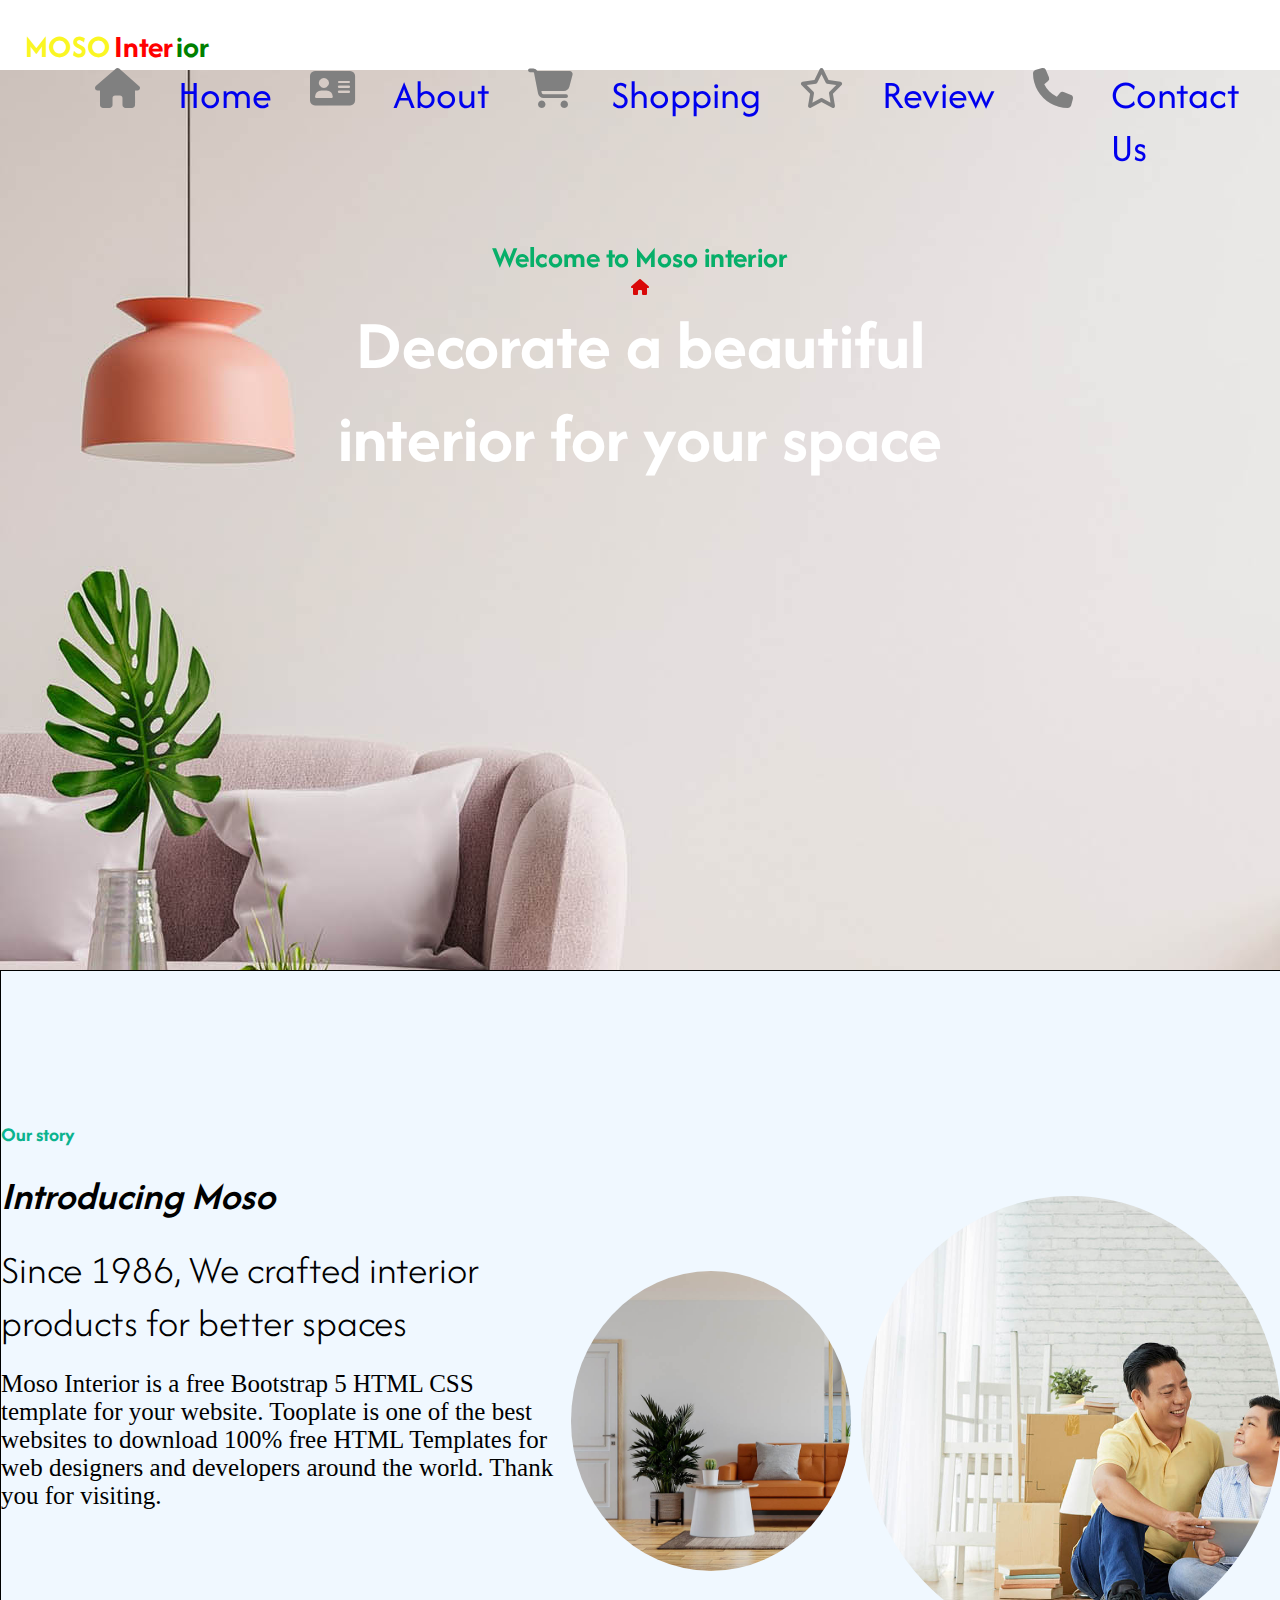
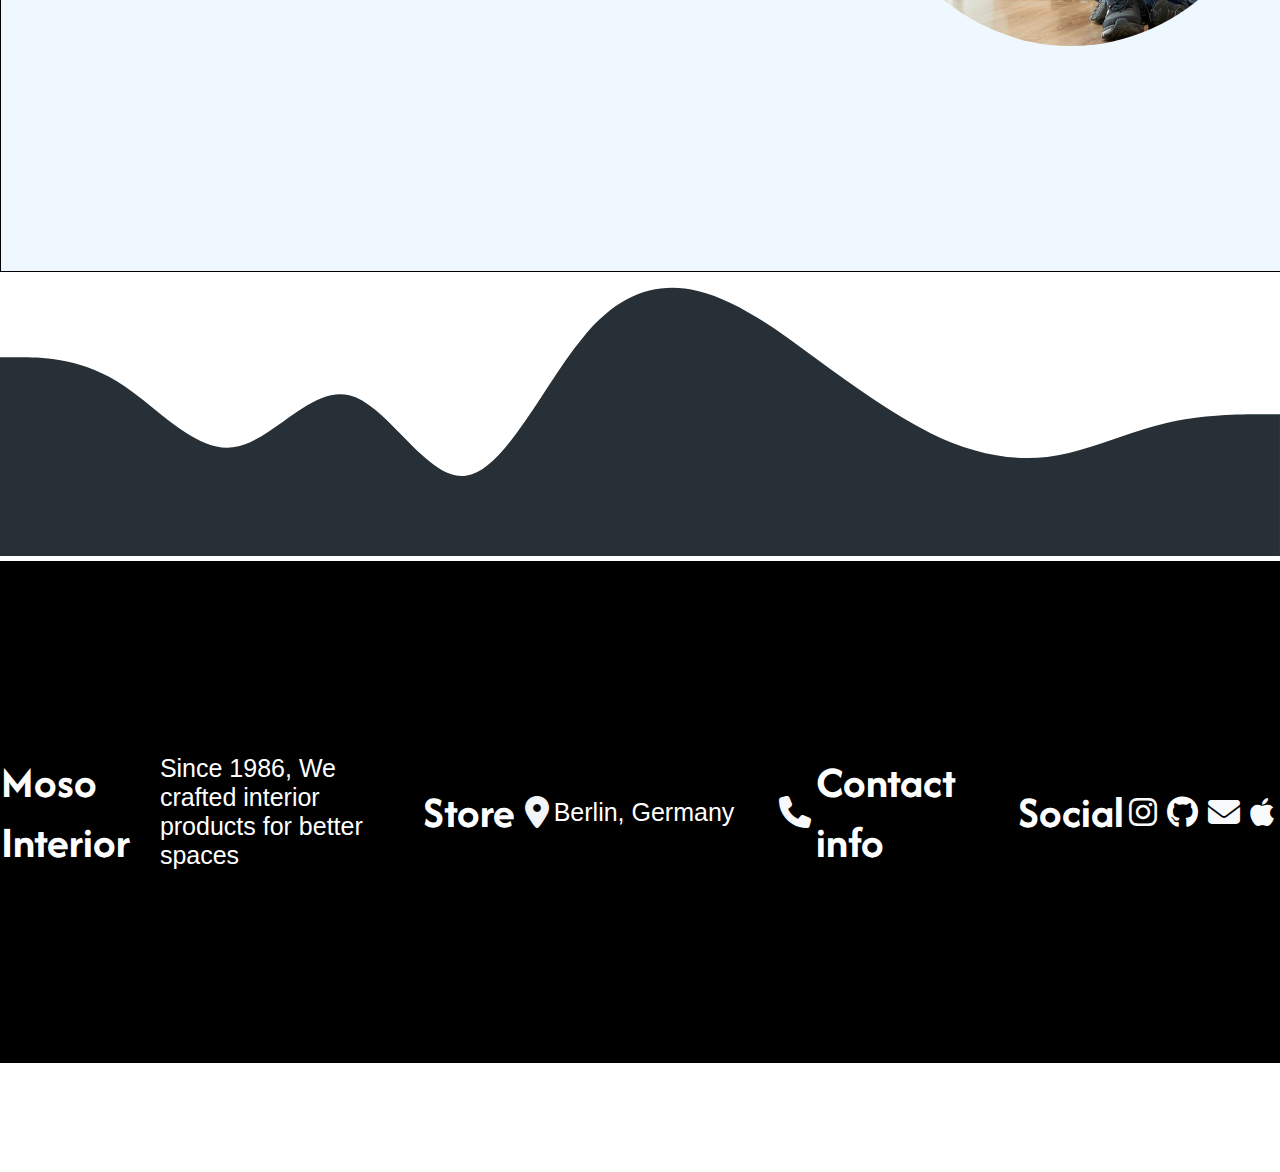
<file: index.html>
<!DOCTYPE html>
<html lang="en">
<head>
    <meta charset="UTF-8">
    <meta name="viewport" content="width=device-width, initial-scale=1.0">
    <title>moso interior</title>

    <!-- ***********font awsome cdn link starts********** -->
    <link rel="stylesheet" href="https://cdnjs.cloudflare.com/ajax/libs/font-awesome/6.7.2/css/all.min.css" integrity="sha512-Evv84Mr4kqVGRNSgIGL/F/aIDqQb7xQ2vcrdIwxfjThSH8CSR7PBEakCr51Ck+w+/U6swU2Im1vVX0SVk9ABhg==" crossorigin="anonymous" referrerpolicy="no-referrer" />
    <!--********************* font awsome cdn link ends here*************************** -->

    <link rel="stylesheet" href="style.css">

   <!-- ******************** Google font link  starts here************************* -->
    <link rel="preconnect" href="https://fonts.googleapis.com">
<link rel="preconnect" href="https://fonts.gstatic.com" crossorigin>
<link href="https://fonts.googleapis.com/css2?family=Afacad+Flux:wght@100..1000&family=Jaro:opsz@6..72&family=Poppins:ital,wght@0,100;0,200;0,300;0,400;0,500;0,600;0,700;0,800;0,900;1,100;1,200;1,300;1,400;1,500;1,600;1,700;1,800;1,900&display=swap" rel="stylesheet">
<!-- ********************** Google font link ends here******************************8 -->
</head>
<body>


    <!-- ********************************** Header Code starts from here *********************************** -->
    <header id="header">
        <nav class="navbar">
            <span class="moso_yellow">MOSO</span>
            <span class="Inter_red">Inter</span>
            <span class="ior_green">ior</span>
            <ul>
                <i class="fa-solid fa-house fa-beat"></i>
                <li><a href="index.html">Home</a></li>

                <i class="fa-solid fa-address-card fa-flip"></i>
                <li><a href="about.html">About</a></li>
                 
                <i class="fa-solid fa-cart-shopping fa-beat-fade"></i>
                <li><a href="shopping.html">Shopping</a></li>

                <i class="fa-regular fa-star fa-spin"></i>
                <li><a href="review.html">Review</a></li>
                 
                <i class="fa-solid fa-phone fa-flip"></i>
                <li><a href="contact.html">Contact us</a></li>
             </ul>

        </nav>

    </header>
    <!-- *************************** Header code Ende Here ************************************************  -->
    <main  id="backimg">


        <div class="text-box">

            <h3 class="small">Welcome to Moso interior</h3>
            <i class="fa-solid fa-house" style="color: #d90808;"></i>
            <h1 class="big"> Decorate a beautiful </h1>
            <h1 class="big">interior for your space</h1>

        </div>

    </main>

        <section id="page2">

            <div class="maindiv">

                <div class="div1">
                    <h3>Our story</h3>
                    <br>
                    <h1 class="p1">Introducing Moso</h1>
                    <br>
                    <p class="p2">Since 1986, We crafted interior products for better spaces</p>
                    <br>
                    <p class="p3">Moso Interior is a free Bootstrap 5 HTML CSS template for your website. Tooplate is one of the best websites to download 100% free HTML Templates for web designers and developers around the world. Thank you for visiting.</p>

                </div>
                <div class="div2"></div>
                <div class="div3"></div>

            </div>

        </section>
<!-- *************************footer coding starts from here****************** -->

<section id="last">
    <div class="lastdiv">
        <!-- ************svg wave link here******** -->
        <svg xmlns="http://www.w3.org/2000/svg" viewBox="0 0 1440 320"><path fill="#273036" fill-opacity="1" d="M0,96L21.8,96C43.6,96,87,96,131,122.7C174.5,149,218,203,262,197.3C305.5,192,349,128,393,138.7C436.4,149,480,235,524,229.3C567.3,224,611,128,655,74.7C698.2,21,742,11,785,21.3C829.1,32,873,64,916,96C960,128,1004,160,1047,181.3C1090.9,203,1135,213,1178,208C1221.8,203,1265,181,1309,170.7C1352.7,160,1396,160,1418,160L1440,160L1440,320L1418.2,320C1396.4,320,1353,320,1309,320C1265.5,320,1222,320,1178,320C1134.5,320,1091,320,1047,320C1003.6,320,960,320,916,320C872.7,320,829,320,785,320C741.8,320,698,320,655,320C610.9,320,567,320,524,320C480,320,436,320,393,320C349.1,320,305,320,262,320C218.2,320,175,320,131,320C87.3,320,44,320,22,320L0,320Z"></path></svg>
        <!-- ************svg wave link end here*************** -->
        <div class="area">

            <div class="creative1">
            <h1>Moso Interior</h1> <br>
            <p>Since 1986, We crafted interior <br>
             products for better spaces</p>
            </div>


            <div class="creative2">  
            <h1>Store</h1><br>
            <i class="fa-solid fa-location-dot fa-2xl" style="color: #f3f4f7;"></i>
            <p>Berlin, Germany</p>
            </div>


             <div class="creative3"> 
            <i class="fa-solid fa-phone fa-2xl" style="color: hsl(225, 40%, 98%);"></i>
            <h1>Contact info</h1>

            <div class="creative4"></div>
            <h1>Social</h1>
            <i class="fa-brands fa-instagram fa-2xl" style="color: #f9fafa;"></i><br>
            <i class="fa-brands fa-github fa-2xl" style="color: #ffffff;"></i><br>
            <i class="fa-solid fa-envelope fa-2xl" style="color: #f9fafb;"></i> <br>
            <i class="fa-brands fa-apple fa-2xl" style="color: #f9fafb;"></i><br>

            </div>


        </div>
    </div>
</section>
 <!--*********************footer coding end here***********************  -->
</body>
</html>
</file>
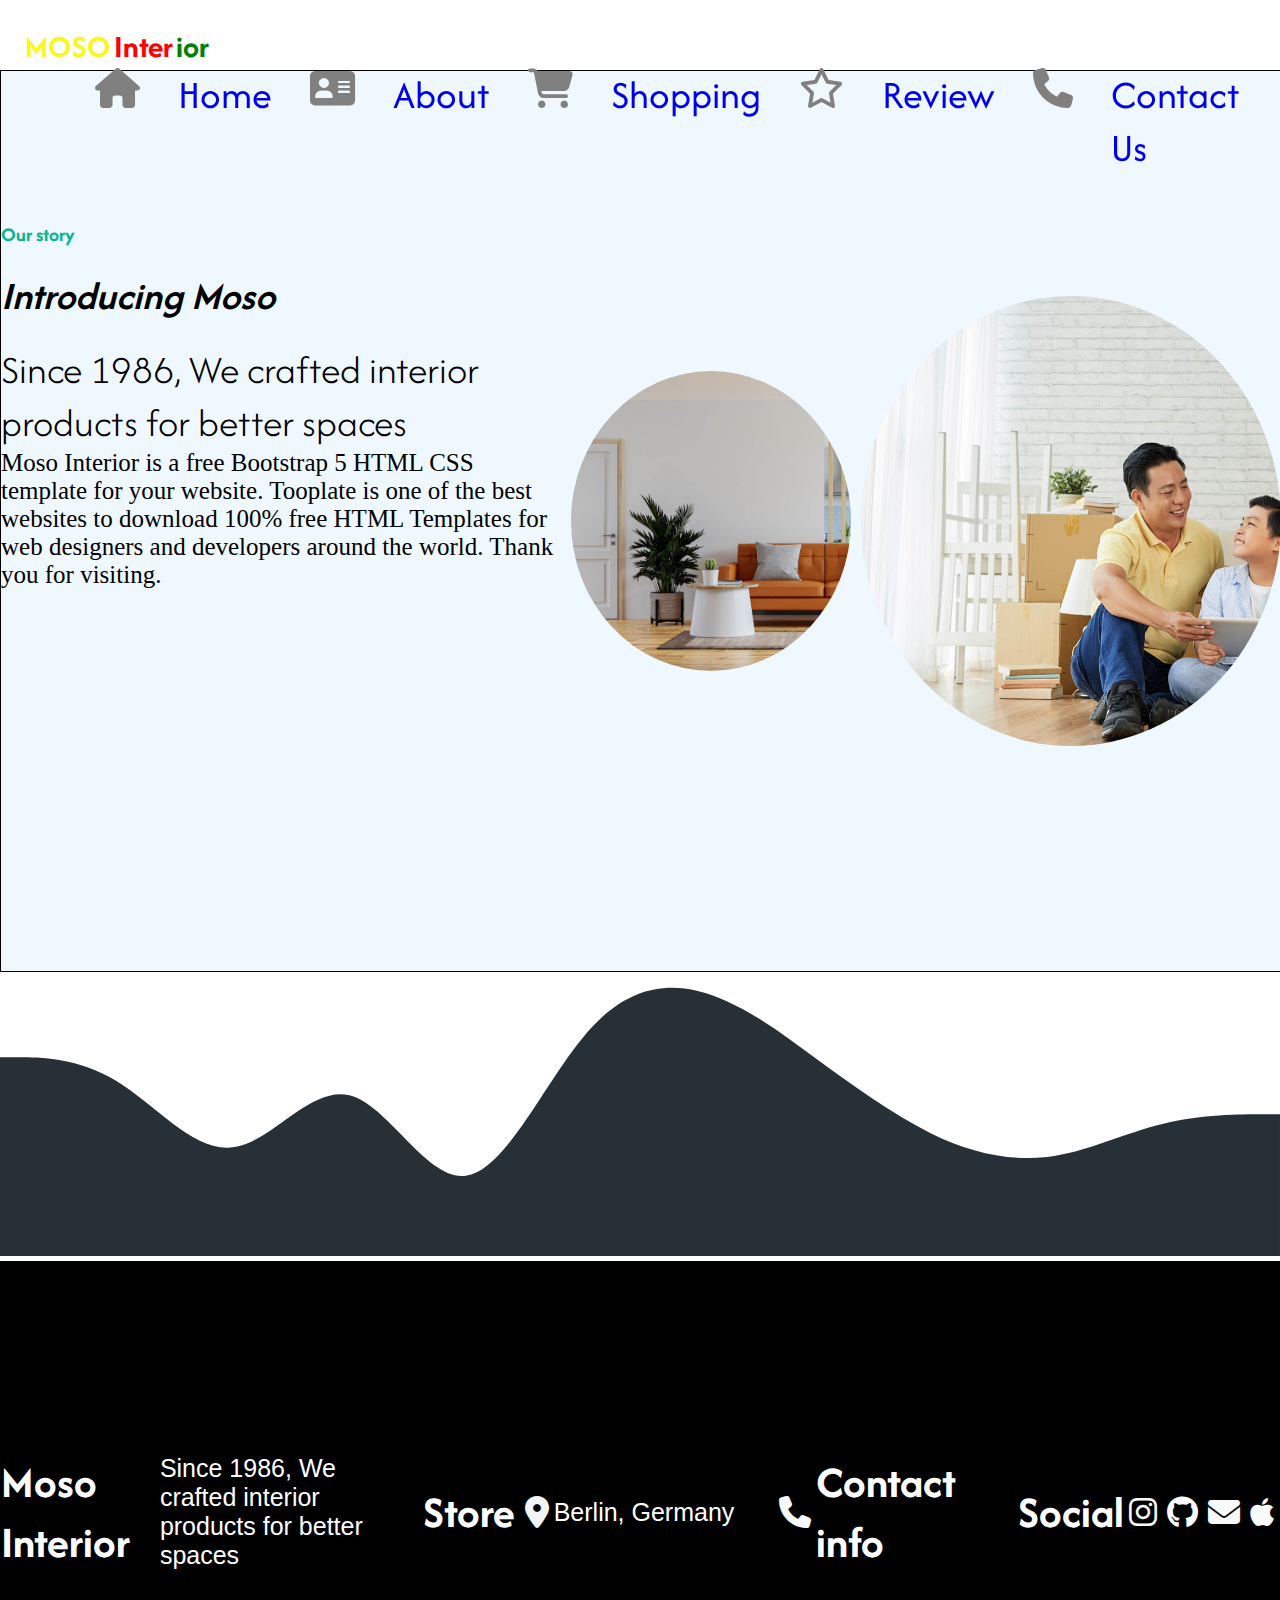
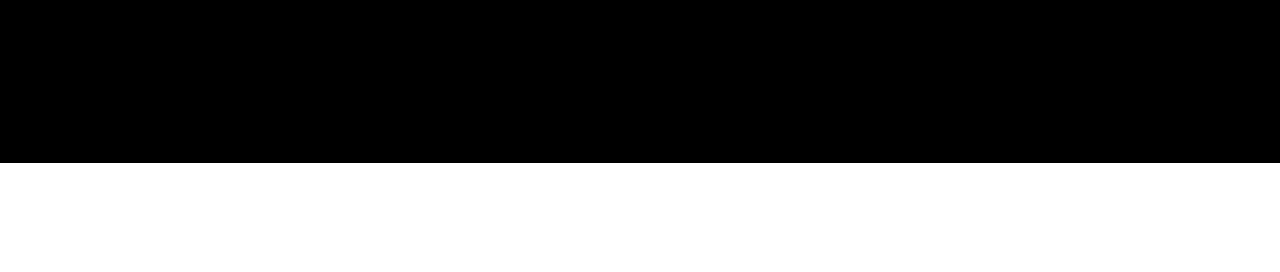
<file: about.html>
<!DOCTYPE html>
<html lang="en">
<head>
    <meta charset="UTF-8">
    <meta name="viewport" content="width=device-width, initial-scale=1.0">
    <title>moso interior</title>

    <!-- ***********font awsome cdn link starts********** -->
    <link rel="stylesheet" href="https://cdnjs.cloudflare.com/ajax/libs/font-awesome/6.7.2/css/all.min.css" integrity="sha512-Evv84Mr4kqVGRNSgIGL/F/aIDqQb7xQ2vcrdIwxfjThSH8CSR7PBEakCr51Ck+w+/U6swU2Im1vVX0SVk9ABhg==" crossorigin="anonymous" referrerpolicy="no-referrer" />
    <!--********************* font awsome cdn link ends here*************************** -->

    <link rel="stylesheet" href="style.css">

   <!-- ******************** Google font link  starts here************************* -->
    <link rel="preconnect" href="https://fonts.googleapis.com">
<link rel="preconnect" href="https://fonts.gstatic.com" crossorigin>
<link href="https://fonts.googleapis.com/css2?family=Afacad+Flux:wght@100..1000&family=Jaro:opsz@6..72&family=Poppins:ital,wght@0,100;0,200;0,300;0,400;0,500;0,600;0,700;0,800;0,900;1,100;1,200;1,300;1,400;1,500;1,600;1,700;1,800;1,900&display=swap" rel="stylesheet">
<!-- ********************** Google font link ends here******************************8 -->
</head>
<body>


    <!-- ********************************** Header Code starts from here *********************************** -->
    <header id="header">
        <nav class="navbar">
            <span class="moso_yellow">MOSO</span>
            <span class="Inter_red">Inter</span>
            <span class="ior_green">ior</span>
            <ul>
                <i class="fa-solid fa-house fa-beat"></i>
                <li><a href="index.html">Home</a></li>

                <i class="fa-solid fa-address-card fa-flip"></i>
                <li><a href="about.html">About</a></li>
                 
                <i class="fa-solid fa-cart-shopping fa-beat-fade"></i>
                <li><a href="shopping.html">Shopping</a></li>

                <i class="fa-regular fa-star fa-spin"></i>
                <li><a href="review.html">Review</a></li>
                 
                <i class="fa-solid fa-phone fa-flip"></i>
                <li><a href="contact.html">Contact us</a></li>
             </ul>

        </nav>
    </header>
    <!-- *************************** Header code Ende Here ************************************************  -->
    <section id="page2">
        <div class="maindiv">

            <div class="div1">
                <h3>Our story</h3><br>
                <p class="p1">Introducing Moso</p><br>
                <p class="p2">Since 1986, We crafted interior products for better spaces</p>
                <p class="p3">Moso Interior is a free Bootstrap 5 HTML CSS template for your website. Tooplate is one of the best websites to download 100% free HTML Templates for web designers and developers around the world. Thank you for visiting.</p>

            </div>
            <div class="div2"></div>
            <div class="div3"></div>

        </div>

    </section>
    <!-- *************************footer coding starts from here****************** -->

<section id="last">
    <div class="lastdiv">
        <!-- ************svg wave link here******** -->
        <svg xmlns="http://www.w3.org/2000/svg" viewBox="0 0 1440 320"><path fill="#273036" fill-opacity="1" d="M0,96L21.8,96C43.6,96,87,96,131,122.7C174.5,149,218,203,262,197.3C305.5,192,349,128,393,138.7C436.4,149,480,235,524,229.3C567.3,224,611,128,655,74.7C698.2,21,742,11,785,21.3C829.1,32,873,64,916,96C960,128,1004,160,1047,181.3C1090.9,203,1135,213,1178,208C1221.8,203,1265,181,1309,170.7C1352.7,160,1396,160,1418,160L1440,160L1440,320L1418.2,320C1396.4,320,1353,320,1309,320C1265.5,320,1222,320,1178,320C1134.5,320,1091,320,1047,320C1003.6,320,960,320,916,320C872.7,320,829,320,785,320C741.8,320,698,320,655,320C610.9,320,567,320,524,320C480,320,436,320,393,320C349.1,320,305,320,262,320C218.2,320,175,320,131,320C87.3,320,44,320,22,320L0,320Z"></path></svg>
        <!-- ************svg wave link end here*************** -->
        <div class="area">

            <div class="creative1">
            <h1>Moso Interior</h1> <br>
            <p>Since 1986, We crafted interior <br>
             products for better spaces</p>
            </div>


            <div class="creative2">  
            <h1>Store</h1><br>
            <i class="fa-solid fa-location-dot fa-2xl" style="color: #f3f4f7;"></i>
            <p>Berlin, Germany</p>
            </div>


             <div class="creative3"> 
            <i class="fa-solid fa-phone fa-2xl" style="color: hsl(225, 40%, 98%);"></i>
            <h1>Contact info</h1>

            <div class="creative4"></div>
            <h1>Social</h1>
            <i class="fa-brands fa-instagram fa-2xl" style="color: #f9fafa;"></i><br>
            <i class="fa-brands fa-github fa-2xl" style="color: #ffffff;"></i><br>
            <i class="fa-solid fa-envelope fa-2xl" style="color: #f9fafb;"></i> <br>
            <i class="fa-brands fa-apple fa-2xl" style="color: #f9fafb;"></i><br>

            </div>


        </div>
    </div>
</section>
 <!--*********************footer coding end here***********************  -->
</body>
</html>
</file>
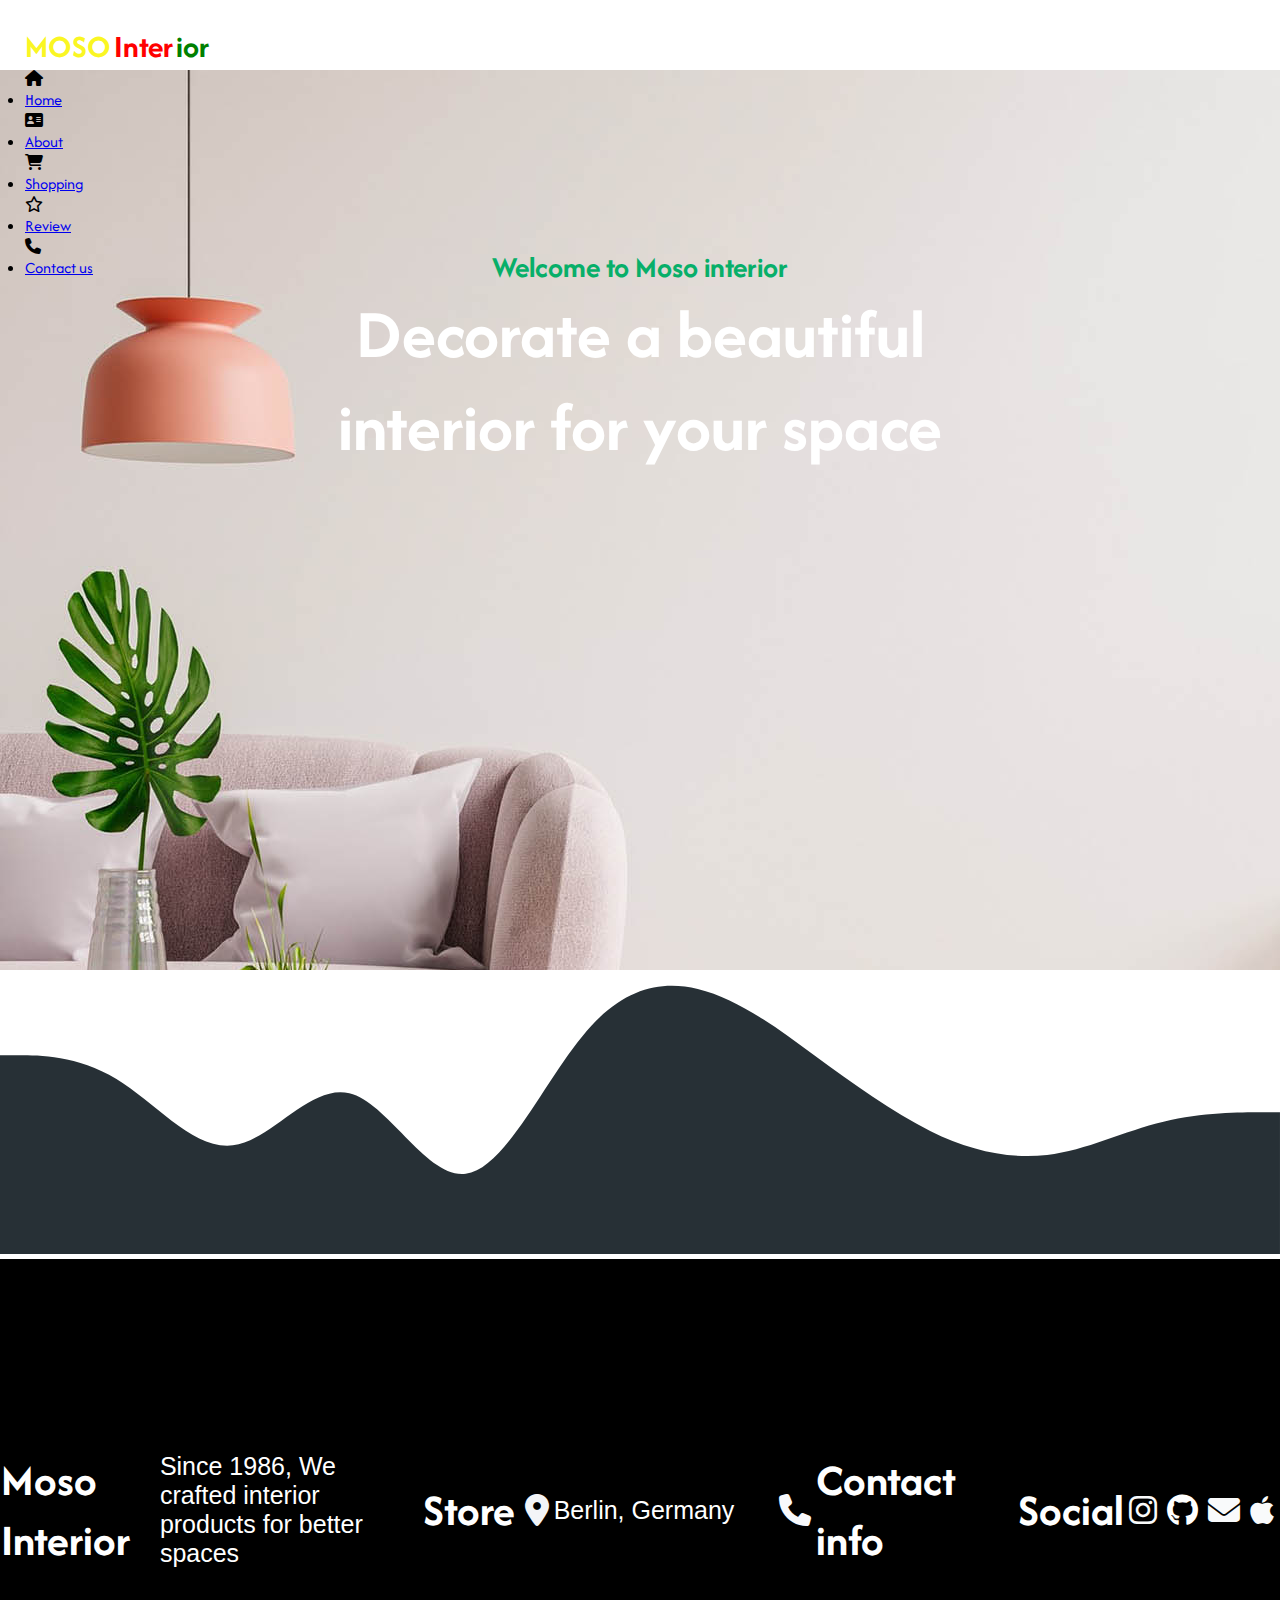
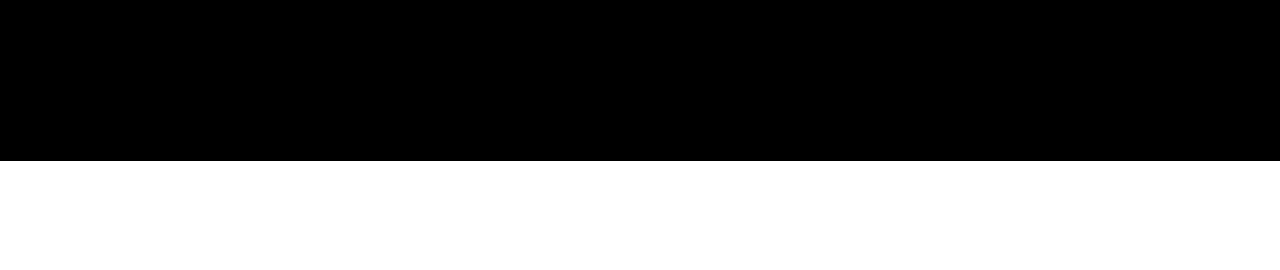
<file: contact.html>
<!DOCTYPE html>
<html lang="en">
<head>
    <meta charset="UTF-8">
    <meta name="viewport" content="width=device-width, initial-scale=1.0">
    <title>moso interior</title>

    <!-- ***********font awsome cdn link starts********** -->
    <link rel="stylesheet" href="https://cdnjs.cloudflare.com/ajax/libs/font-awesome/6.7.2/css/all.min.css" integrity="sha512-Evv84Mr4kqVGRNSgIGL/F/aIDqQb7xQ2vcrdIwxfjThSH8CSR7PBEakCr51Ck+w+/U6swU2Im1vVX0SVk9ABhg==" crossorigin="anonymous" referrerpolicy="no-referrer" />
    <!--********************* font awsome cdn link ends here*************************** -->

    <link rel="stylesheet" href="style.css">

   <!-- ******************** Google font link  starts here************************* -->
    <link rel="preconnect" href="https://fonts.googleapis.com">
<link rel="preconnect" href="https://fonts.gstatic.com" crossorigin>
<link href="https://fonts.googleapis.com/css2?family=Afacad+Flux:wght@100..1000&family=Jaro:opsz@6..72&family=Poppins:ital,wght@0,100;0,200;0,300;0,400;0,500;0,600;0,700;0,800;0,900;1,100;1,200;1,300;1,400;1,500;1,600;1,700;1,800;1,900&display=swap" rel="stylesheet">
<!-- ********************** Google font link ends here******************************8 -->
</head>
<body>


    <!-- ********************************** Header Code starts from here *********************************** -->
    <header id="header">
        <nav id="navbar">
            <span class="moso_yellow">MOSO</span>
            <span class="Inter_red">Inter</span>
            <span class="ior_green">ior</span>
            <ul>
                <i class="fa-solid fa-house fa-beat"></i>
                <li><a href="index.html">Home</a></li>

                <i class="fa-solid fa-address-card fa-flip"></i>
                <li><a href="about.html">About</a></li>
                 
                <i class="fa-solid fa-cart-shopping fa-beat-fade"></i>
                <li><a href="shopping.html">Shopping</a></li>

                <i class="fa-regular fa-star fa-spin"></i>
                <li><a href="review.html">Review</a></li>
                 
                <i class="fa-solid fa-phone fa-flip"></i>
                <li><a href="contact.html">Contact us</a></li>
             </ul>

        </nav>
    </header>
    <!-- *************************** Header code Ende Here ************************************************  -->
    <main  id="backimg">


        <div class="text-box">

            <h3 class="small">Welcome to Moso interior</h3>
            <i class="fa-light fa-house fa-beat fa-2xs" style="color: #f10909;"></i>
            <h1 class="big"> Decorate a beautiful interior for your space</h1>

        </div>
    </main>
    <!-- *************************footer coding starts from here****************** -->

<section id="last">
    <div class="lastdiv">
        <!-- ************svg wave link here******** -->
        <svg xmlns="http://www.w3.org/2000/svg" viewBox="0 0 1440 320"><path fill="#273036" fill-opacity="1" d="M0,96L21.8,96C43.6,96,87,96,131,122.7C174.5,149,218,203,262,197.3C305.5,192,349,128,393,138.7C436.4,149,480,235,524,229.3C567.3,224,611,128,655,74.7C698.2,21,742,11,785,21.3C829.1,32,873,64,916,96C960,128,1004,160,1047,181.3C1090.9,203,1135,213,1178,208C1221.8,203,1265,181,1309,170.7C1352.7,160,1396,160,1418,160L1440,160L1440,320L1418.2,320C1396.4,320,1353,320,1309,320C1265.5,320,1222,320,1178,320C1134.5,320,1091,320,1047,320C1003.6,320,960,320,916,320C872.7,320,829,320,785,320C741.8,320,698,320,655,320C610.9,320,567,320,524,320C480,320,436,320,393,320C349.1,320,305,320,262,320C218.2,320,175,320,131,320C87.3,320,44,320,22,320L0,320Z"></path></svg>
        <!-- ************svg wave link end here*************** -->
        <div class="area">

            <div class="creative1">
            <h1>Moso Interior</h1> <br>
            <p>Since 1986, We crafted interior <br>
             products for better spaces</p>
            </div>


            <div class="creative2">  
            <h1>Store</h1><br>
            <i class="fa-solid fa-location-dot fa-2xl" style="color: #f3f4f7;"></i>
            <p>Berlin, Germany</p>
            </div>


             <div class="creative3"> 
            <i class="fa-solid fa-phone fa-2xl" style="color: hsl(225, 40%, 98%);"></i>
            <h1>Contact info</h1>

            <div class="creative4"></div>
            <h1>Social</h1>
            <i class="fa-brands fa-instagram fa-2xl" style="color: #f9fafa;"></i><br>
            <i class="fa-brands fa-github fa-2xl" style="color: #ffffff;"></i><br>
            <i class="fa-solid fa-envelope fa-2xl" style="color: #f9fafb;"></i> <br>
            <i class="fa-brands fa-apple fa-2xl" style="color: #f9fafb;"></i><br>

            </div>


        </div>
    </div>
</section>
 <!--*********************footer coding end here***********************  -->
</body>
</html>

</body>
</html>
</file>
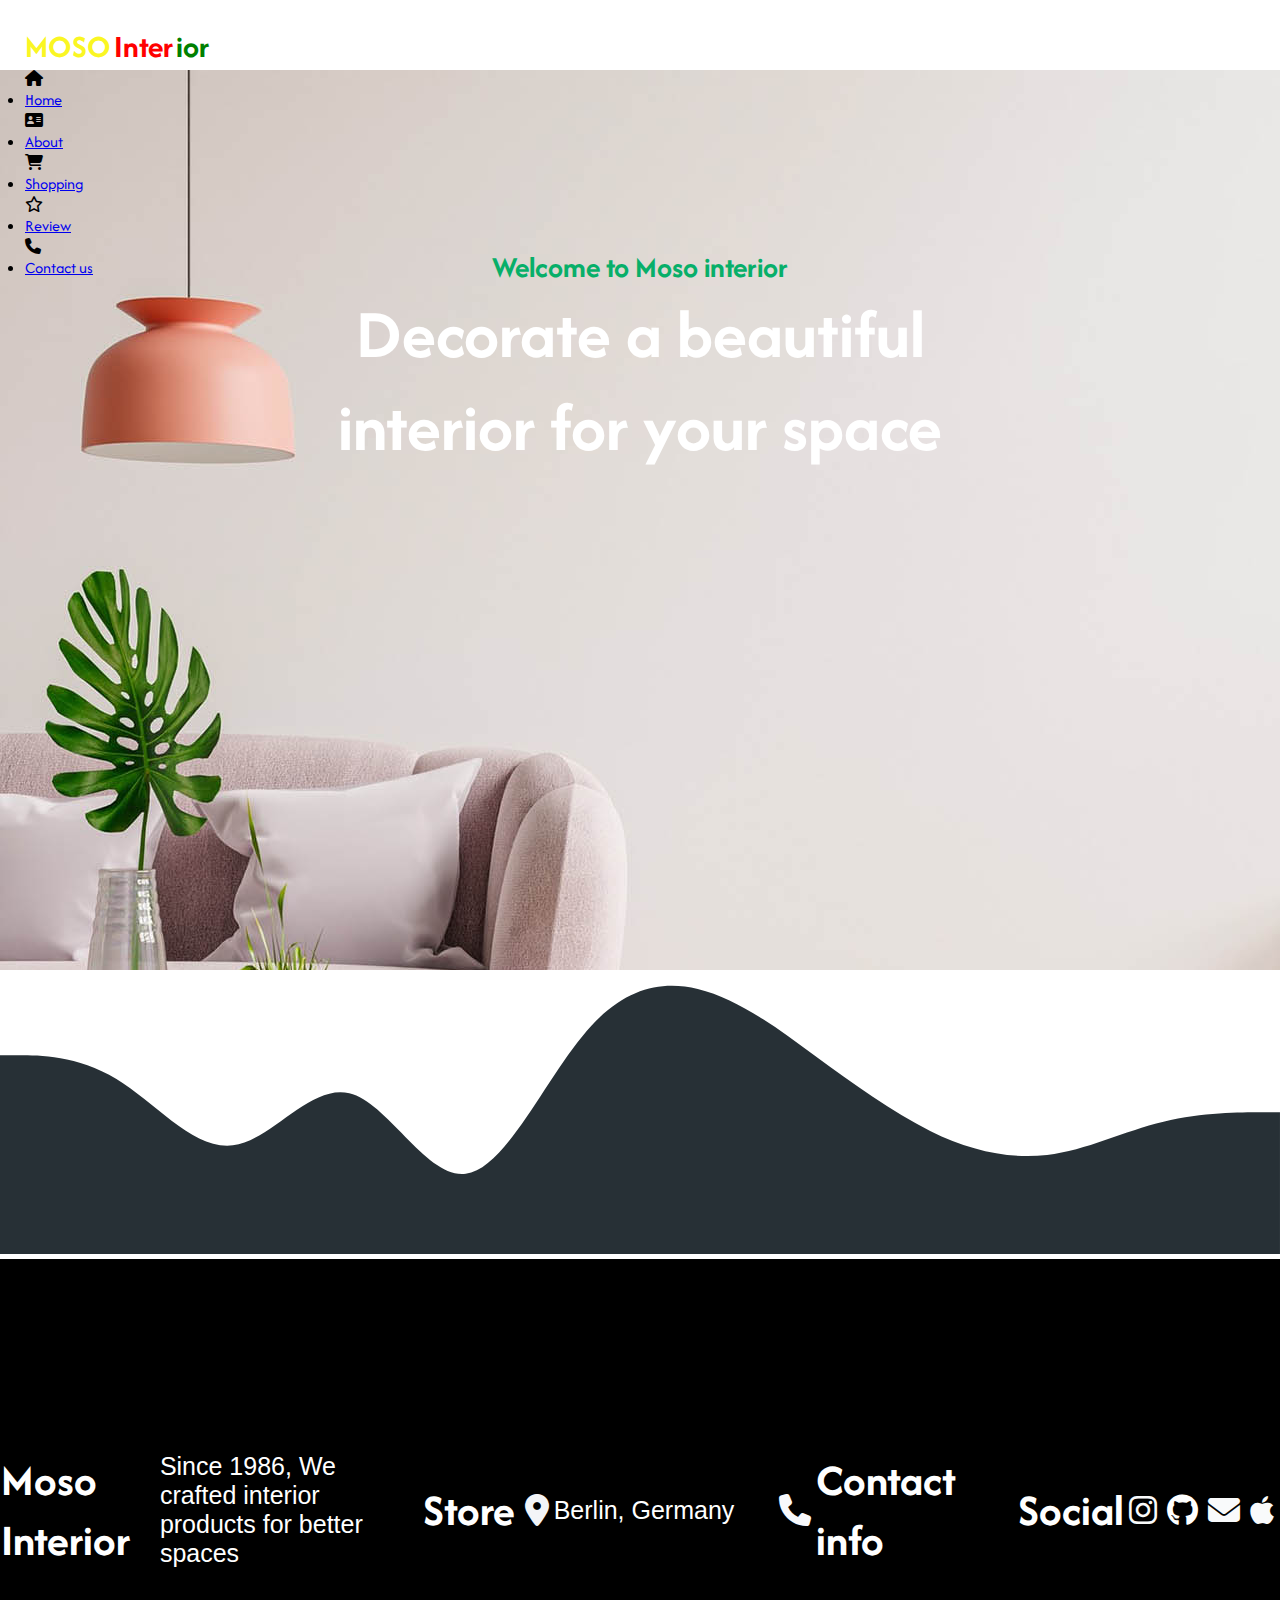
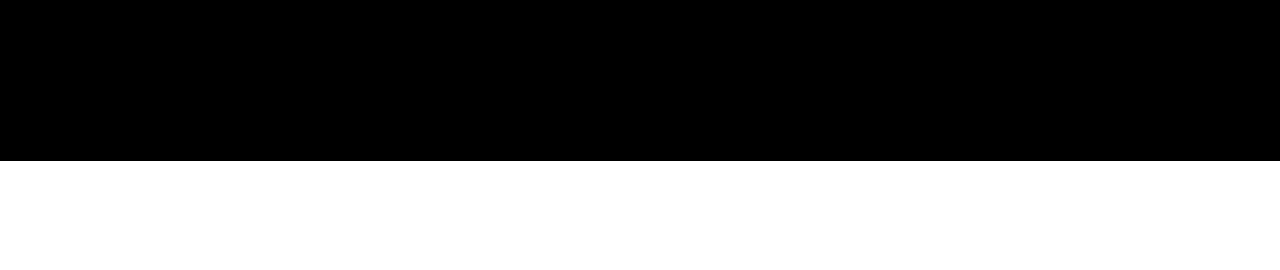
<file: review.html>
<!DOCTYPE html>
<html lang="en">
<head>
    <meta charset="UTF-8">
    <meta name="viewport" content="width=device-width, initial-scale=1.0">
    <title>moso interior</title>

    <!-- ***********font awsome cdn link starts********** -->
    <link rel="stylesheet" href="https://cdnjs.cloudflare.com/ajax/libs/font-awesome/6.7.2/css/all.min.css" integrity="sha512-Evv84Mr4kqVGRNSgIGL/F/aIDqQb7xQ2vcrdIwxfjThSH8CSR7PBEakCr51Ck+w+/U6swU2Im1vVX0SVk9ABhg==" crossorigin="anonymous" referrerpolicy="no-referrer" />
    <!--********************* font awsome cdn link ends here*************************** -->

    <link rel="stylesheet" href="style.css">

   <!-- ******************** Google font link  starts here************************* -->
    <link rel="preconnect" href="https://fonts.googleapis.com">
<link rel="preconnect" href="https://fonts.gstatic.com" crossorigin>
<link href="https://fonts.googleapis.com/css2?family=Afacad+Flux:wght@100..1000&family=Jaro:opsz@6..72&family=Poppins:ital,wght@0,100;0,200;0,300;0,400;0,500;0,600;0,700;0,800;0,900;1,100;1,200;1,300;1,400;1,500;1,600;1,700;1,800;1,900&display=swap" rel="stylesheet">
<!-- ********************** Google font link ends here******************************8 -->
</head>
<body>


    <!-- ********************************** Header Code starts from here *********************************** -->
    <header id="header">
        <nav id="navbar">
            <span class="moso_yellow">MOSO</span>
            <span class="Inter_red">Inter</span>
            <span class="ior_green">ior</span>
            <ul>
                <i class="fa-solid fa-house fa-beat"></i>
                <li><a href="index.html">Home</a></li>

                <i class="fa-solid fa-address-card fa-flip"></i>
                <li><a href="about.html">About</a></li>
                 
                <i class="fa-solid fa-cart-shopping fa-beat-fade"></i>
                <li><a href="shopping.html">Shopping</a></li>

                <i class="fa-regular fa-star fa-spin"></i>
                <li><a href="review.html">Review</a></li>
                 
                <i class="fa-solid fa-phone fa-flip"></i>
                <li><a href="contact.html">Contact us</a></li>
             </ul>

        </nav>
    </header>
    <!-- *************************** Header code Ende Here ************************************************  -->
    <main  id="backimg">


        <div class="text-box">

            <h3 class="small">Welcome to Moso interior</h3>
            <i class="fa-light fa-house fa-beat fa-2xs" style="color: #f10909;"></i>
            <h1 class="big"> Decorate a beautiful interior for your space</h1>

        </div>
    </main>
    <!-- *************************footer coding starts from here****************** -->

<section id="last">
    <div class="lastdiv">
        <!-- ************svg wave link here******** -->
        <svg xmlns="http://www.w3.org/2000/svg" viewBox="0 0 1440 320"><path fill="#273036" fill-opacity="1" d="M0,96L21.8,96C43.6,96,87,96,131,122.7C174.5,149,218,203,262,197.3C305.5,192,349,128,393,138.7C436.4,149,480,235,524,229.3C567.3,224,611,128,655,74.7C698.2,21,742,11,785,21.3C829.1,32,873,64,916,96C960,128,1004,160,1047,181.3C1090.9,203,1135,213,1178,208C1221.8,203,1265,181,1309,170.7C1352.7,160,1396,160,1418,160L1440,160L1440,320L1418.2,320C1396.4,320,1353,320,1309,320C1265.5,320,1222,320,1178,320C1134.5,320,1091,320,1047,320C1003.6,320,960,320,916,320C872.7,320,829,320,785,320C741.8,320,698,320,655,320C610.9,320,567,320,524,320C480,320,436,320,393,320C349.1,320,305,320,262,320C218.2,320,175,320,131,320C87.3,320,44,320,22,320L0,320Z"></path></svg>
        <!-- ************svg wave link end here*************** -->
        <div class="area">

            <div class="creative1">
            <h1>Moso Interior</h1> <br>
            <p>Since 1986, We crafted interior <br>
             products for better spaces</p>
            </div>


            <div class="creative2">  
            <h1>Store</h1><br>
            <i class="fa-solid fa-location-dot fa-2xl" style="color: #f3f4f7;"></i>
            <p>Berlin, Germany</p>
            </div>


             <div class="creative3"> 
            <i class="fa-solid fa-phone fa-2xl" style="color: hsl(225, 40%, 98%);"></i>
            <h1>Contact info</h1>

            <div class="creative4"></div>
            <h1>Social</h1>
            <i class="fa-brands fa-instagram fa-2xl" style="color: #f9fafa;"></i><br>
            <i class="fa-brands fa-github fa-2xl" style="color: #ffffff;"></i><br>
            <i class="fa-solid fa-envelope fa-2xl" style="color: #f9fafb;"></i> <br>
            <i class="fa-brands fa-apple fa-2xl" style="color: #f9fafb;"></i><br>

            </div>


        </div>
    </div>
</section>
 <!--*********************footer coding end here***********************  -->
</body>
</html>
</file>
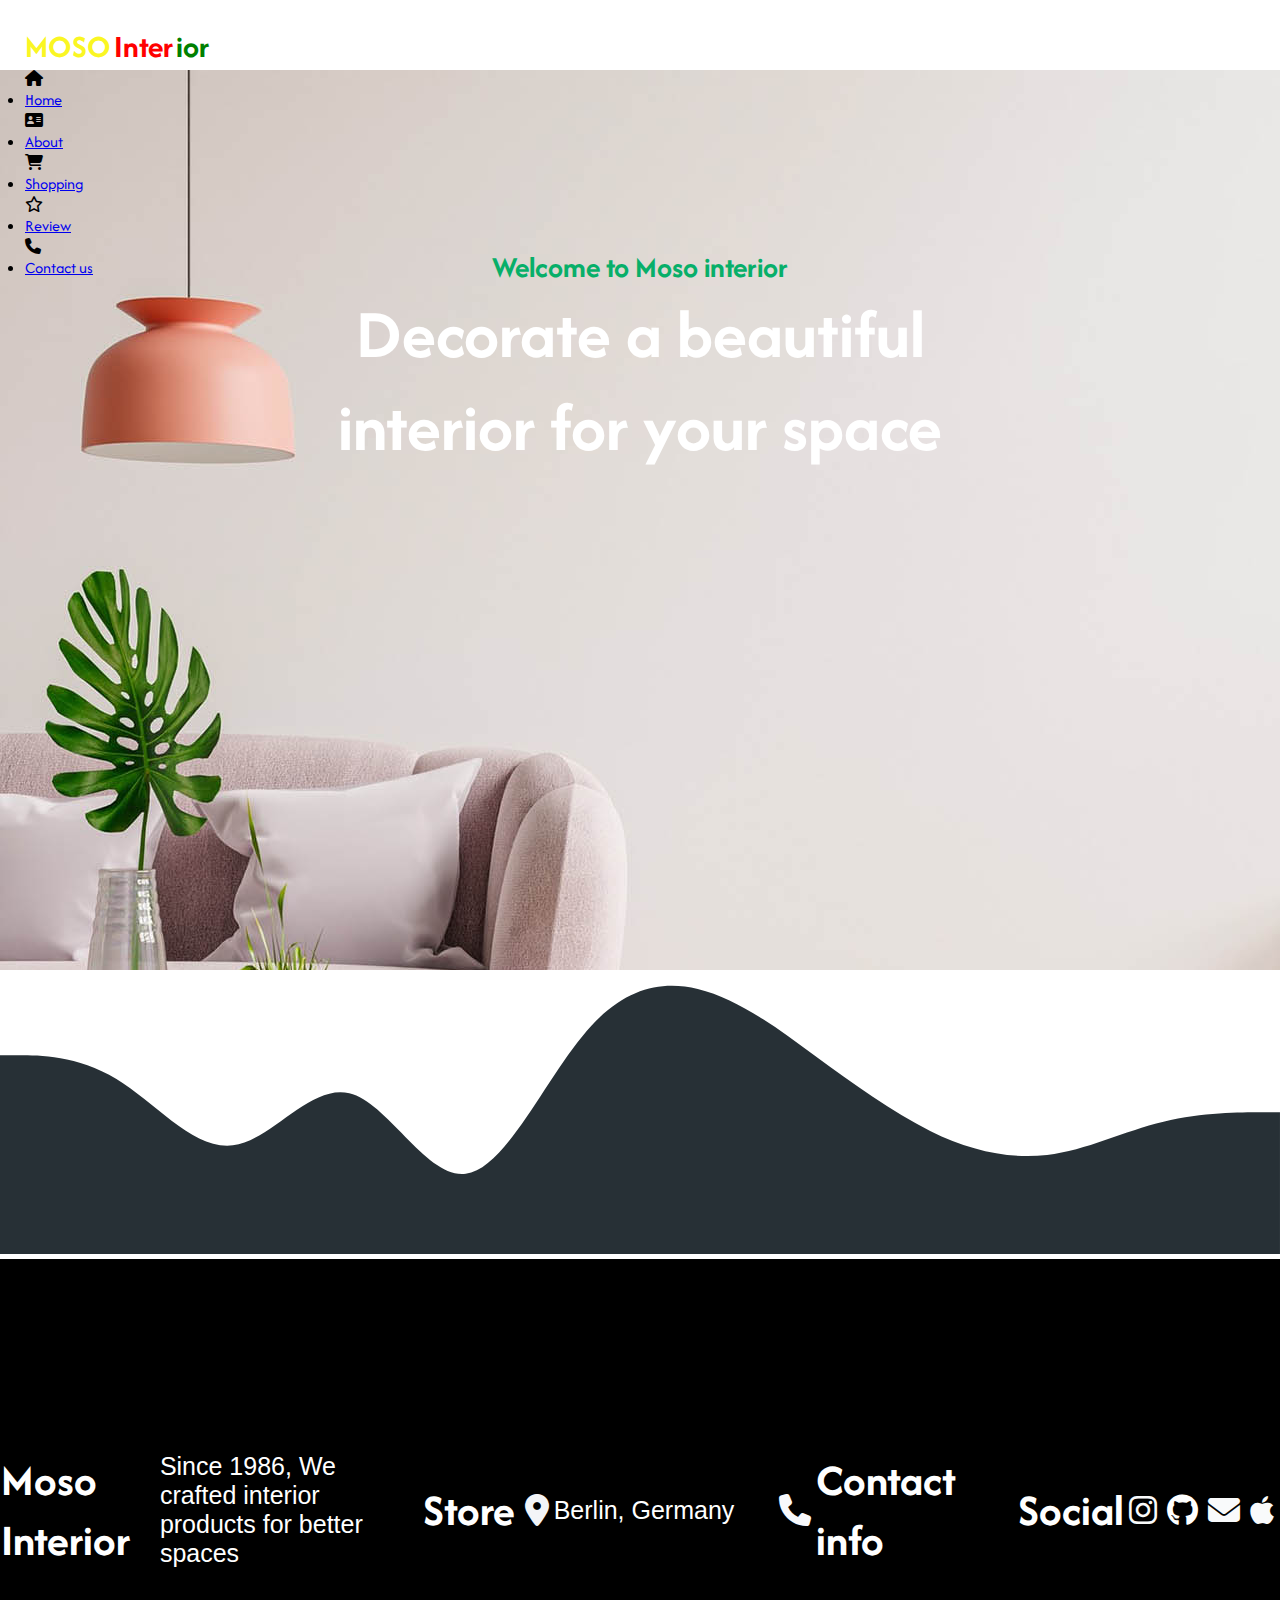
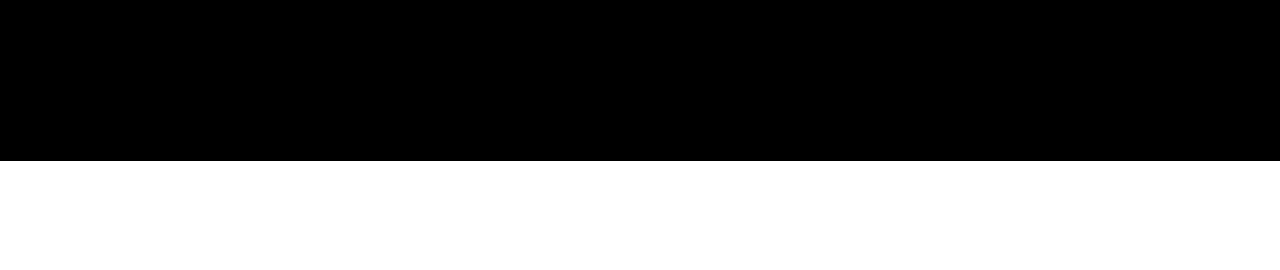
<file: shopping.html>
<!DOCTYPE html>
<html lang="en">
<head>
    <meta charset="UTF-8">
    <meta name="viewport" content="width=device-width, initial-scale=1.0">
    <title>moso interior</title>

    <!-- ***********font awsome cdn link starts********** -->
    <link rel="stylesheet" href="https://cdnjs.cloudflare.com/ajax/libs/font-awesome/6.7.2/css/all.min.css" integrity="sha512-Evv84Mr4kqVGRNSgIGL/F/aIDqQb7xQ2vcrdIwxfjThSH8CSR7PBEakCr51Ck+w+/U6swU2Im1vVX0SVk9ABhg==" crossorigin="anonymous" referrerpolicy="no-referrer" />
    <!--********************* font awsome cdn link ends here*************************** -->

    <link rel="stylesheet" href="style.css">

   <!-- ******************** Google font link  starts here************************* -->
    <link rel="preconnect" href="https://fonts.googleapis.com">
<link rel="preconnect" href="https://fonts.gstatic.com" crossorigin>
<link href="https://fonts.googleapis.com/css2?family=Afacad+Flux:wght@100..1000&family=Jaro:opsz@6..72&family=Poppins:ital,wght@0,100;0,200;0,300;0,400;0,500;0,600;0,700;0,800;0,900;1,100;1,200;1,300;1,400;1,500;1,600;1,700;1,800;1,900&display=swap" rel="stylesheet">
<!-- ********************** Google font link ends here******************************8 -->
</head>
<body>


    <!-- ********************************** Header Code starts from here *********************************** -->
    <header id="header">
        <nav id="navbar">
            <span class="moso_yellow">MOSO</span>
            <span class="Inter_red">Inter</span>
            <span class="ior_green">ior</span>
            <ul>
                <i class="fa-solid fa-house fa-beat"></i>
                <li><a href="index.html">Home</a></li>

                <i class="fa-solid fa-address-card fa-flip"></i>
                <li><a href="about.html">About</a></li>
                 
                <i class="fa-solid fa-cart-shopping fa-beat-fade"></i>
                <li><a href="shopping.html">Shopping</a></li>

                <i class="fa-regular fa-star fa-spin"></i>
                <li><a href="review.html">Review</a></li>
                 
                <i class="fa-solid fa-phone fa-flip"></i>
                <li><a href="contact.html">Contact us</a></li>
             </ul>

        </nav>
    </header>
    <!-- *************************** Header code Ende Here ************************************************  -->
    <main  id="backimg">


        <div class="text-box">

            <h3 class="small">Welcome to Moso interior</h3>
            <i class="fa-light fa-house fa-beat fa-2xs" style="color: #f10909;"></i>
            <h1 class="big"> Decorate a beautiful interior for your space</h1>

        </div>
       
    </main>
    <!-- *************************footer coding starts from here****************** -->

<section id="last">
    <div class="lastdiv">
        <!-- ************svg wave link here******** -->
        <svg xmlns="http://www.w3.org/2000/svg" viewBox="0 0 1440 320"><path fill="#273036" fill-opacity="1" d="M0,96L21.8,96C43.6,96,87,96,131,122.7C174.5,149,218,203,262,197.3C305.5,192,349,128,393,138.7C436.4,149,480,235,524,229.3C567.3,224,611,128,655,74.7C698.2,21,742,11,785,21.3C829.1,32,873,64,916,96C960,128,1004,160,1047,181.3C1090.9,203,1135,213,1178,208C1221.8,203,1265,181,1309,170.7C1352.7,160,1396,160,1418,160L1440,160L1440,320L1418.2,320C1396.4,320,1353,320,1309,320C1265.5,320,1222,320,1178,320C1134.5,320,1091,320,1047,320C1003.6,320,960,320,916,320C872.7,320,829,320,785,320C741.8,320,698,320,655,320C610.9,320,567,320,524,320C480,320,436,320,393,320C349.1,320,305,320,262,320C218.2,320,175,320,131,320C87.3,320,44,320,22,320L0,320Z"></path></svg>
        <!-- ************svg wave link end here*************** -->
        <div class="area">

            <div class="creative1">
            <h1>Moso Interior</h1> <br>
            <p>Since 1986, We crafted interior <br>
             products for better spaces</p>
            </div>


            <div class="creative2">  
            <h1>Store</h1><br>
            <i class="fa-solid fa-location-dot fa-2xl" style="color: #f3f4f7;"></i>
            <p>Berlin, Germany</p>
            </div>


             <div class="creative3"> 
            <i class="fa-solid fa-phone fa-2xl" style="color: hsl(225, 40%, 98%);"></i>
            <h1>Contact info</h1>

            <div class="creative4"></div>
            <h1>Social</h1>
            <i class="fa-brands fa-instagram fa-2xl" style="color: #f9fafa;"></i><br>
            <i class="fa-brands fa-github fa-2xl" style="color: #ffffff;"></i><br>
            <i class="fa-solid fa-envelope fa-2xl" style="color: #f9fafb;"></i> <br>
            <i class="fa-brands fa-apple fa-2xl" style="color: #f9fafb;"></i><br>

            </div>


        </div>
    </div>
</section>
 <!--*********************footer coding end here***********************  -->

</body>
</html>
</file>
<file: style.css>
*{
    margin: 0%;
    padding: 0%; 
    font-family: "Afacad Flux", serif;
}


/* ********************************** Header Style Strts From Here *********************************** */

/* #header{
    display: flex;
} */
#header .navbar ul {
    color: gray;
    display: flex;
    justify-content: center;
    margin-left: 70px;
    gap: 38px;
    text-transform: capitalize;  
    font-size: 40px;
    list-style: none;
    position: fixed;
}
#header .navbar ul li a{
    text-decoration:none;  
}

#header nav ul {
    color: black;
}
#header{
    /* position: fixed; */
    height: 20px;
    width: 100%;
    background-color: white;
    margin: 10px;
    padding: 15px;
}

.moso_yellow{
    color: #faf61cfa;
    font-size: xx-large;
    font-weight: bolder;
}
.Inter_red{
    color: red;
    font-size: xx-large;
    font-weight: bolder;
}
.ior_green{
    color: green;
    font-size: xx-large;
    font-weight: bolder;
}

#header #navbar ul li:hover{

background-color:#faf61cfa ;
height: 50px;
}

/*********************************** hearder style ends here ***********************************************/


/* ******************* Main section starts from here************************* */
#backimg{
    height: 100vh;
    width: 1800px;
    background-image:url(bg.2.jpg);
    background-image: center;
}

 #backimg .text-box{
    position: absolute;
    top: 40%;
    left: 50%;
    transform: translate(-50%,-50%);
    text-align: center;
}

#backimg .text-box h3{
    color: rgb(7, 175, 105);
    font-size: 30px;
    font-variant: inherit;
}
#backimg .text-box h1{
    color: white;
    text-shadow: 40px;
    font-size: 70px;
}

 /* *************************** page 2 styling****************************** */
 #page2 .maindiv{

    width: 100%;
    height: 100vh;
    border: 1px solid black;
    display: flex;
    justify-content: center;
    align-items: center;
    gap: 10px;
    background-color: aliceblue;
 }
 #page2 .maindiv h3{
    top: 30px;
 }
    #page2 .maindiv .div1{
    width: 600px;
    height: 600px;
    
    }
    #page2 .maindiv .div2{
        width: 300px;
        height: 300px;
        /* border: 1px solid black; */
        background-image: url(page2\ img2.jpg);
        background-size:cover;
        border-radius: 50%;
        }
    #page2 .maindiv .p2{
        font-weight: 300;
    }
    #page2 .maindiv .div3{
        width: 450px;
        height: 450px;
        /* border: 1px solid black;  */
        background-image: url(page2\ img\ 1.jpg); 
        background-size: cover;
        border-radius: 50%;
     }
     #page2 .maindiv h3{
        color: rgb(11, 179, 142);
        font-size: 20px;
     }
     #page2 .maindiv .p1{
        font-size: 40px;
        font-style: oblique;
        font-weight: 600;
     }

     #page2 .maindiv .p2{
     font-size: 40px;
     }

     #page2 .maindiv .p3{
        font-size: 25px;
        font-family: Cambria, Cochin, Georgia, Times, 'Times New Roman', serif;
     }
/* **********************page 2 coding ends here************************** */

/* **********************footer coding starts from here ********************* */
#last .lastdiv{
    width: 100%;
    height: 100vh;
    /* border: 1px solid black;
    display: flex;
    justify-content: center;
    align-items: center;
    gap: 10px; */
} 
#last .lastdiv .area{
    display: flex;
    justify-content: center;
    align-items: center;
    gap: 10px;  
    background-color: black;
}
/* ********  class creative1 styling   ******** */
#last .lastdiv .area .creative1{
    display: flex;
    justify-content: center;
    align-items: center;
    height: 500px;
    width: 500px;
    border: 1px solid black;
    color: white;
    gap: 5px;
}
#last .lastdiv .area .creative1 h1{
    font-size: 45px;
}
#last .lastdiv .area .creative1 p{
    font-size: 25px;
    font-family: 'Lucida Sans', 'Lucida Sans Regular', 'Lucida Grande', 'Lucida Sans Unicode', Geneva, Verdana, sans-serif; 
}
/* ******end******* */

/************** class creative2 styling  *********/

#last .lastdiv .area .creative2{
    display: flex;
    justify-content: center;
    align-items: center;
    height: 500px;
    width: 500px;
    border: 1px solid black;
    color: white;
    gap: 5px;
}
#last .lastdiv .area .creative2 h1{
    font-size: 45px;
}
#last .lastdiv .area .creative2 p{
    font-size: 25px;
    font-family: 'Lucida Sans', 'Lucida Sans Regular', 'Lucida Grande', 'Lucida Sans Unicode', Geneva, Verdana, sans-serif;
}
/* ************* end ********** */

/* *********** class creative3 styling *************** */
#last .lastdiv .area .creative3{
    display: flex;
    justify-content: center;
    align-items: center;
    height: 500px;
    width: 500px;
    border: 1px solid black;
    color: white;
    gap: 5px;
}
#last .lastdiv .area .creative3 h1{

    font-size: 45px;
}
/* ***********end ***********/

/* ******* class creatve4 styling ************ */
#last .lastdiv .area .creative4{
    display: flex;
    justify-content: center;
    align-items: center;
    height: 500px;
    width: 500px;
    border: 1px solid black;
    color: white;
    gap: 5px;
}
#last .lastdiv .area .creative4 h1{
    font-size: 45px;
}

/* ********************* footer coding  ends here************************** */
</file>
